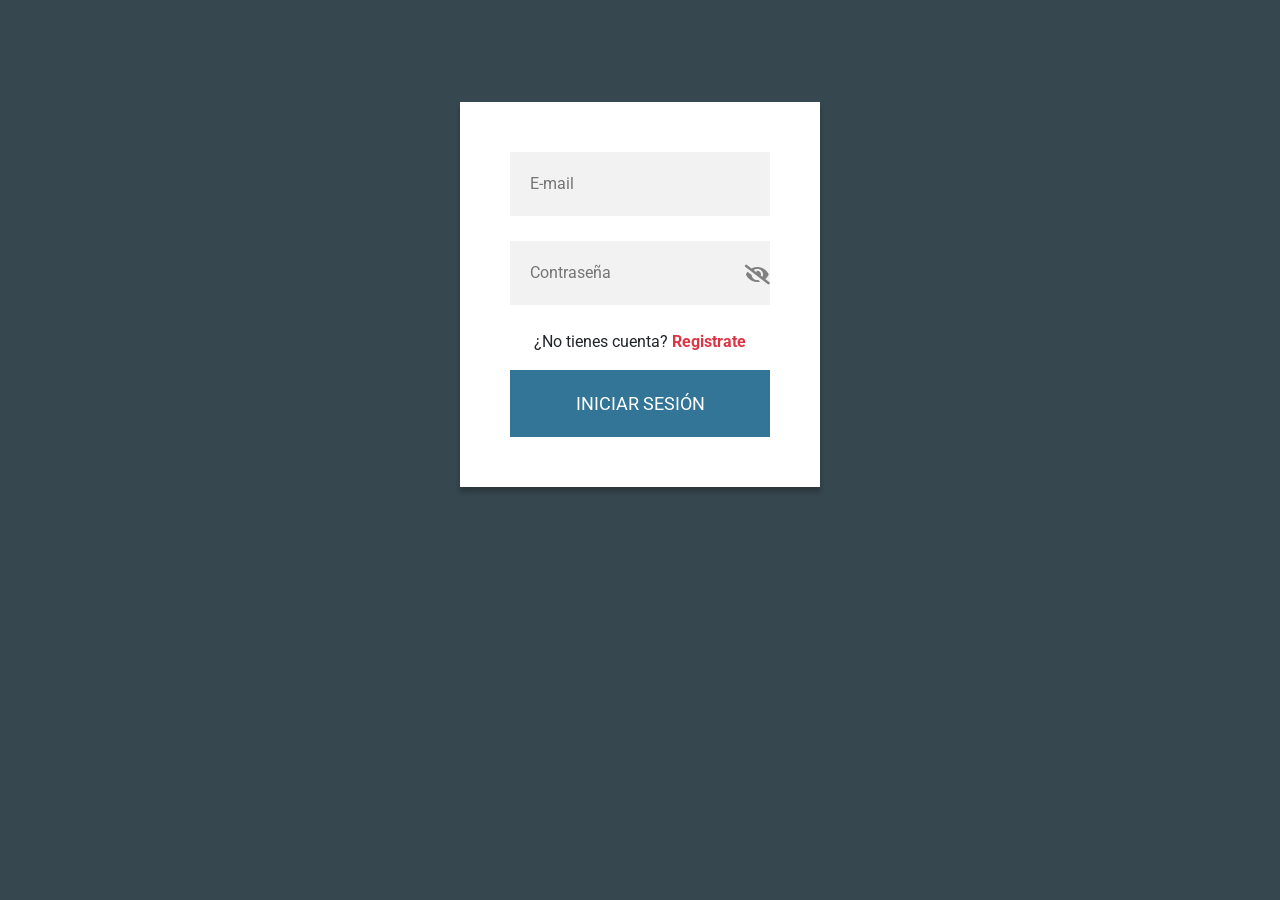
<file: code/login/index.html>
<!DOCTYPE html>
<html lang="es">
<head>
        <meta charset="UTF-8">
        <link rel="stylesheet" href="https://cdn.jsdelivr.net/npm/bootstrap@4.5.3/dist/css/bootstrap.min.css" integrity="sha384-TX8t27EcRE3e/ihU7zmQxVncDAy5uIKz4rEkgIXeMed4M0jlfIDPvg6uqKI2xXr2"
        crossorigin="anonymous">
        <link rel="stylesheet" 
        href="https://use.fontawesome.com/releases/v5.1.0/css/all.css" 
        integrity="sha384-lKuwvrZot6UHsBSfcMvOkWwlCMgc0TaWr+30HWe3a4ltaBwTZhyTEggF5tJv8tbt" 
        crossorigin="anonymous">
       <!-- jQuery and JS bundle w/ Popper.js -->
       <script src="https://code.jquery.com/jquery-3.5.1.slim.min.js" integrity="sha384-DfXdz2htPH0lsSSs5nCTpuj/zy4C+OGpamoFVy38MVBnE+IbbVYUew+OrCXaRkfj"
        crossorigin="anonymous">
       </script>
       <script src="https://cdn.jsdelivr.net/npm/bootstrap@4.5.3/dist/js/bootstrap.bundle.min.js" integrity="sha384-ho+j7jyWK8fNQe+A12Hb8AhRq26LrZ/JpcUGGOn+Y7RsweNrtN/tE3MoK7ZeZDyx"
        crossorigin="anonymous">
       </script>
       <link href="css/login.css" rel="stylesheet" type="text/css" />
        <link rel="stylesheet" href="https://cdnjs.cloudflare.com/ajax/libs/font-awesome/5.15.3/css/all.min.css">
        <script type="text/javascript" src="js/login.js"></script>
        <title>Iniciar sesión</title>
</head>
<body class="align">

        <div class="login-page">
                <div class="form">
                  <form class="login-form" method="POST">
                    <input type="email" id="email" placeholder="E-mail" required minlength="8"/>
                        <div id="show_hide_password">
                                <input type="password" id="password" placeholder="Contraseña" required minlength="8"/>
                                <div class="input-group-addon">
                            <a href=""> <center><i class="fa fa-eye-slash ion-crop field-icon" aria-hidden="true"></i></center> </a>
                          </div>
                        </div>
                        <p>¿No tienes cuenta? <a class="text-danger font-weight-bold" href="signup/">Registrate</a></p>
                    
                    <button type="button" onclick="login()">Iniciar sesión</button>
                  </form> 
                </div>
               
              </div>
              
              <script>
                $(document).ready(function() {
                  $("#show_hide_password a").on('click', function(event) {
                      event.preventDefault();
                      if($('#show_hide_password input').attr("type") == "text"){
                          $('#show_hide_password input').attr('type', 'password');
                          $('#show_hide_password i').addClass( "fa-eye-slash" );
                          $('#show_hide_password i').removeClass( "fa-eye" );
                      }else if($('#show_hide_password input').attr("type") == "password"){
                          $('#show_hide_password input').attr('type', 'text');
                          $('#show_hide_password i').removeClass( "fa-eye-slash" );
                          $('#show_hide_password i').addClass( "fa-eye" );
                      }
                  });
              });
              </script>
              <script async>
                document.body.onload = validateSession();
              </script>
</body>
</html>
</file>
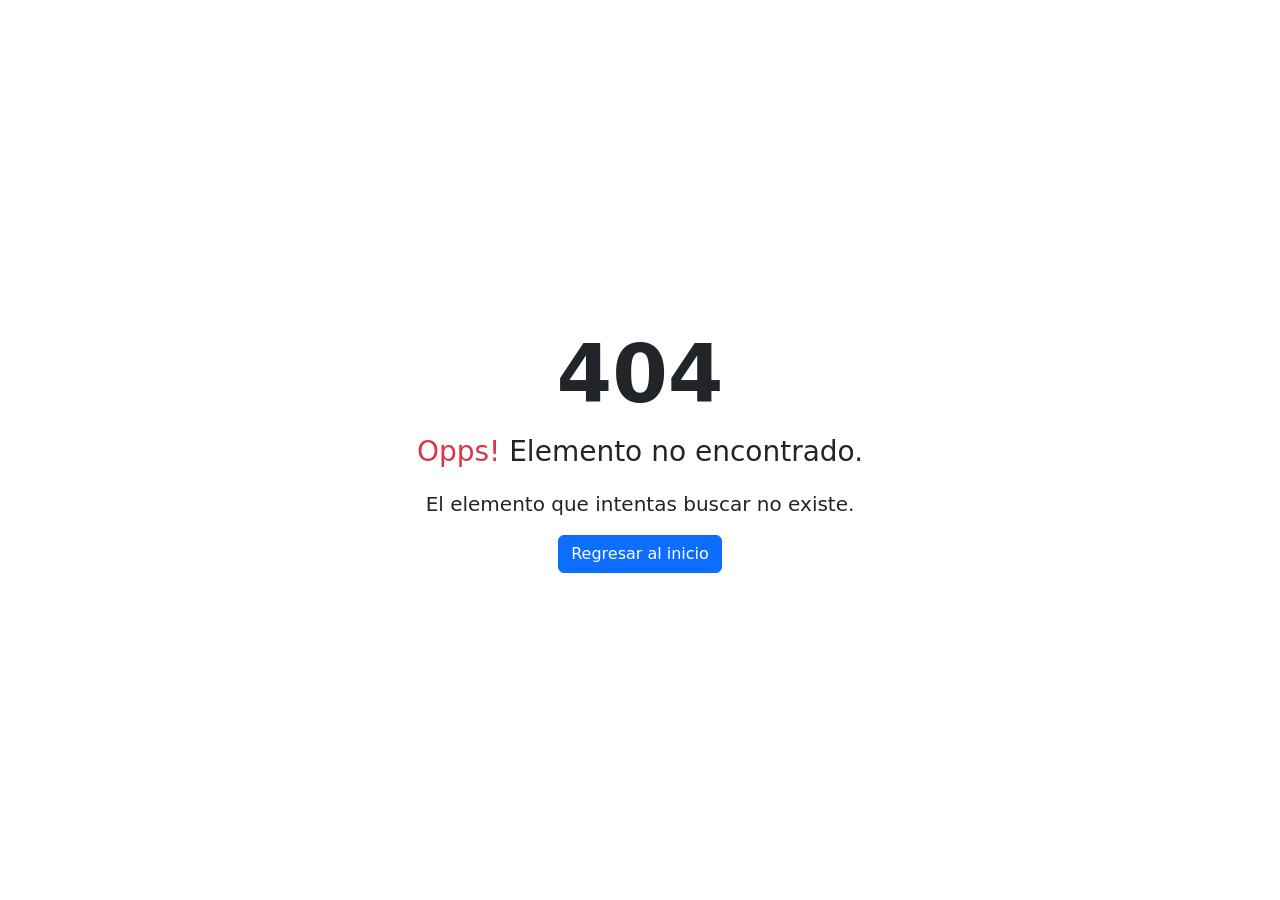
<file: frontEnd/error/index.html>
<!DOCTYPE html>
<html lang="es">
<head>
        <meta charset="UTF-8">
        <meta http-equiv="X-UA-Compatible" content="IE=edge">
        <meta name="viewport" content="width=device-width, initial-scale=1.0">
        <!-- CSS only -->
        <link href="https://cdn.jsdelivr.net/npm/bootstrap@5.2.0-beta1/dist/css/bootstrap.min.css" rel="stylesheet" integrity="sha384-0evHe/X+R7YkIZDRvuzKMRqM+OrBnVFBL6DOitfPri4tjfHxaWutUpFmBp4vmVor" crossorigin="anonymous">
        <!-- JavaScript Bundle with Popper -->
        <script src="https://cdn.jsdelivr.net/npm/bootstrap@5.2.0-beta1/dist/js/bootstrap.bundle.min.js" integrity="sha384-pprn3073KE6tl6bjs2QrFaJGz5/SUsLqktiwsUTF55Jfv3qYSDhgCecCxMW52nD2" crossorigin="anonymous"></script>
        <title>Elemento no encontrado</title>
</head>
<body>
        <div class="d-flex align-items-center justify-content-center vh-100">
                <div class="text-center">
                    <h1 class="display-1 fw-bold">404</h1>
                    <p class="fs-3"> <span class="text-danger">Opps!</span> Elemento no encontrado.</p>
                    <p class="lead">
                        El elemento que intentas buscar no existe.
                      </p>
                    <a href="/" class="btn btn-primary">Regresar al inicio</a>
                </div>
        </div>
</body>
</html>
</file>
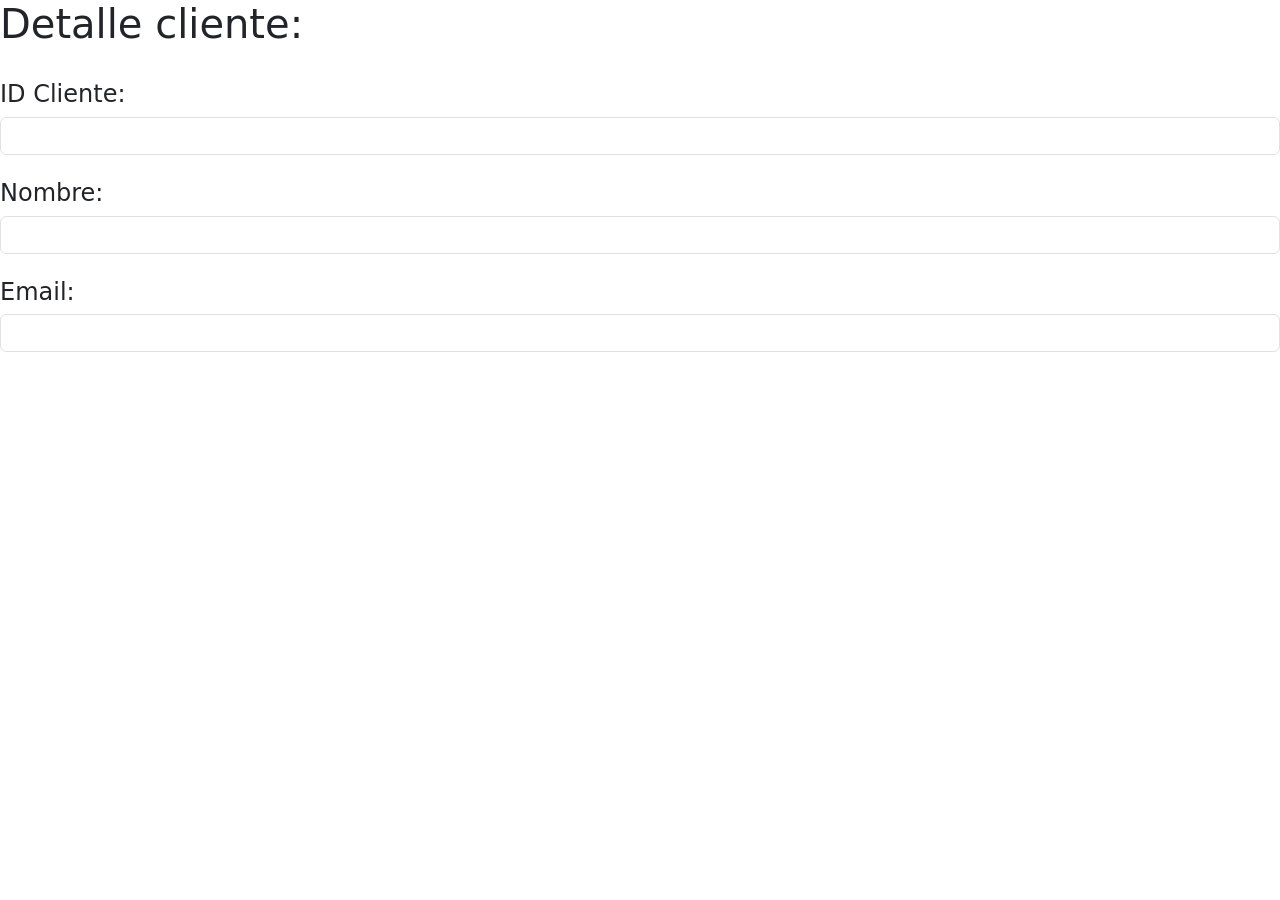
<file: frontEnd/get/index.html>
<!DOCTYPE html>
<html lang="es">
<head>
        <meta charset="UTF-8">
        <meta http-equiv="X-UA-Compatible" content="IE=edge">
        <meta name="viewport" content="width=device-width, initial-scale=1.0">
        <!-- CSS only -->
        <link href="https://cdn.jsdelivr.net/npm/bootstrap@5.2.0-beta1/dist/css/bootstrap.min.css" rel="stylesheet" integrity="sha384-0evHe/X+R7YkIZDRvuzKMRqM+OrBnVFBL6DOitfPri4tjfHxaWutUpFmBp4vmVor" crossorigin="anonymous">
        <!-- JavaScript Bundle with Popper -->
        <script src="https://cdn.jsdelivr.net/npm/bootstrap@5.2.0-beta1/dist/js/bootstrap.bundle.min.js" integrity="sha384-pprn3073KE6tl6bjs2QrFaJGz5/SUsLqktiwsUTF55Jfv3qYSDhgCecCxMW52nD2" crossorigin="anonymous"></script>
        <script type="text/javascript" src="js/get_cliente.js"></script>
        <title>Detalle cliente</title>
</head>
<body>
        <h1>Detalle cliente:</h1>
        <br>
        <form action="">
                <div class="form-group">
                        <label for="id_cliente" class="h4">ID Cliente:</label><br>
                        <input type="text" class="form-control" id="id_cliente" readonly> <br>
                        <label for="nombre" class="h4">Nombre:</label><br>
                        <input type="text" class="form-control" id="nombre" readonly> <br>
                        <label for="email" class="h4">Email:</label><br>
                        <input type="email" class="form-control" id="email" readonly>
                </div>
        </form>
        <br>
        <div>
                <script async>
                        document.body.onload = getCliente();
                </script>
        </div>
</body>
</html>
</file>
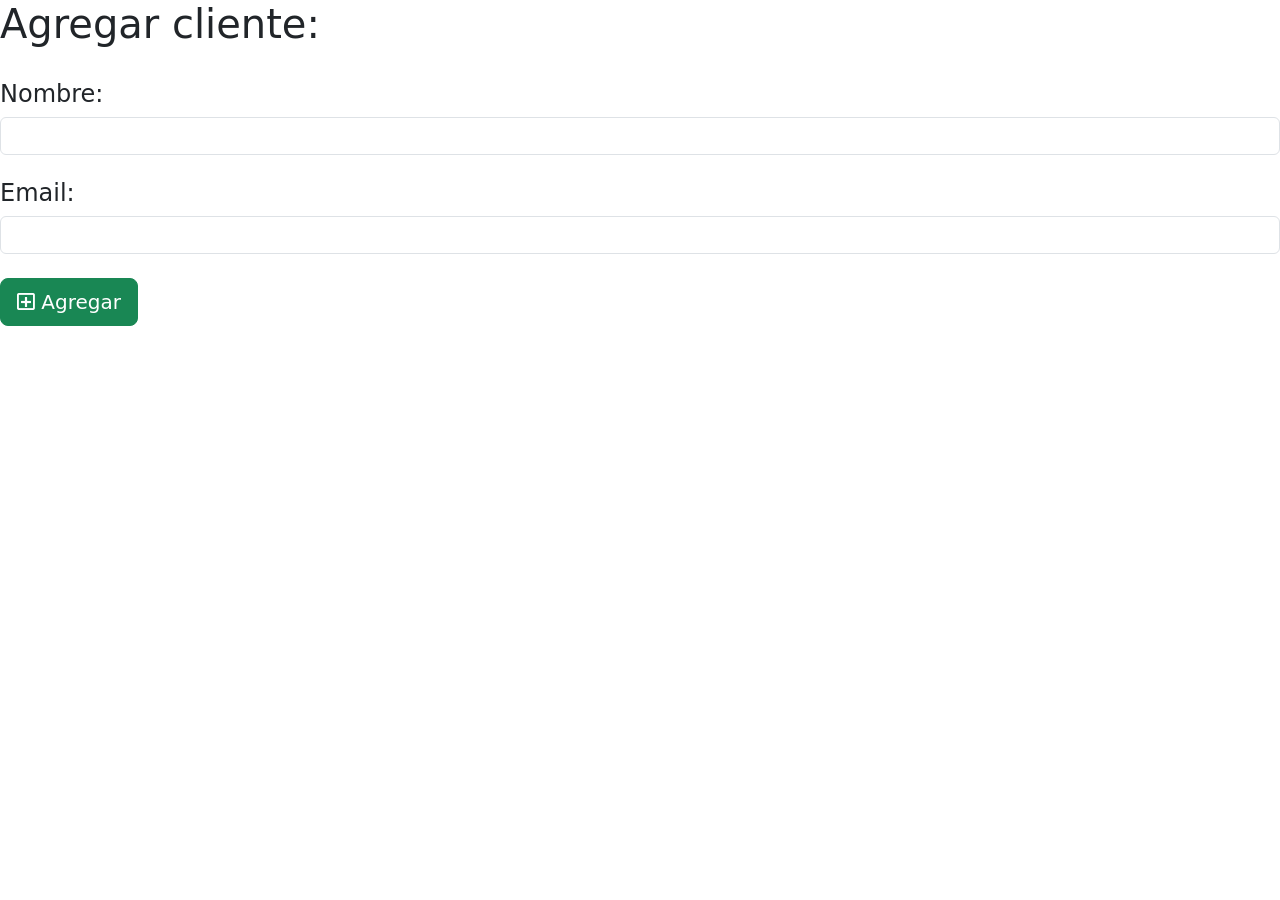
<file: frontEnd/post/index.html>
<!DOCTYPE html>
<html lang="es">
<head>
        <meta charset="UTF-8">
        <meta http-equiv="X-UA-Compatible" content="IE=edge">
        <meta name="viewport" content="width=device-width, initial-scale=1.0">
        <!-- CSS only -->
        <link href="https://cdn.jsdelivr.net/npm/bootstrap@5.2.0-beta1/dist/css/bootstrap.min.css" rel="stylesheet" integrity="sha384-0evHe/X+R7YkIZDRvuzKMRqM+OrBnVFBL6DOitfPri4tjfHxaWutUpFmBp4vmVor" crossorigin="anonymous">
        <!-- JavaScript Bundle with Popper -->
        <script src="https://cdn.jsdelivr.net/npm/bootstrap@5.2.0-beta1/dist/js/bootstrap.bundle.min.js" integrity="sha384-pprn3073KE6tl6bjs2QrFaJGz5/SUsLqktiwsUTF55Jfv3qYSDhgCecCxMW52nD2" crossorigin="anonymous"></script>
        <link rel="stylesheet" href="https://cdnjs.cloudflare.com/ajax/libs/font-awesome/5.15.3/css/all.min.css">
        <script type="text/javascript" src="js/post_cliente.js"></script>
        <title>Agregar cliente</title>
</head>
<body>
        <h1>Agregar cliente:</h1>
        <br>
        <form action="">
                <div class="form-group">
                        <label for="nombre" class="h4">Nombre:</label><br>
                        <input type="text" class="form-control" id="nombre"> <br>
                        <label for="email" class="h4">Email:</label><br>
                        <input type="email" class="form-control" id="email"><br>
                        <button type="button" class="btn btn-success btn-lg h2" onclick="post_cliente()"><i class="far fa-plus-square"></i>  Agregar</button>
                </div>
        </form>
        <br>
</body>
</html>
</file>
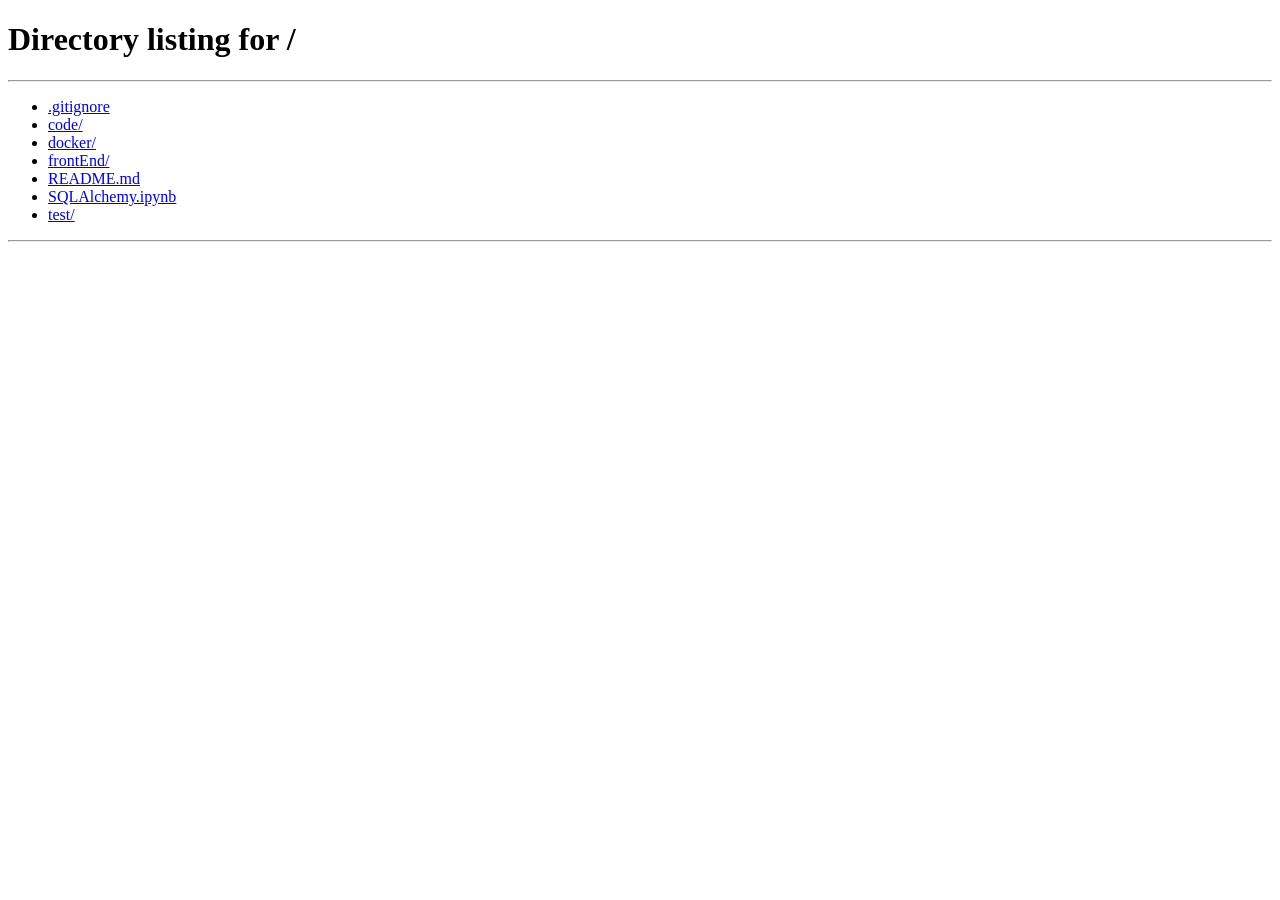
<file: code/login/home/index.html>
<!DOCTYPE html>
<html lang="es">

<head>
        <meta charset="UTF-8">
	<link href="//maxcdn.bootstrapcdn.com/bootstrap/3.3.0/css/bootstrap.min.css" rel="stylesheet" id="bootstrap-css">
	<script src="//maxcdn.bootstrapcdn.com/bootstrap/3.3.0/js/bootstrap.min.js">

	</script>
	<script src="//code.jquery.com/jquery-1.11.1.min.js">

	</script>
	<link href="https://cdn.jsdelivr.net/npm/bootstrap@5.0.1/dist/css/bootstrap.min.css" rel="stylesheet" integrity="sha384-+0n0xVW2eSR5OomGNYDnhzAbDsOXxcvSN1TPprVMTNDbiYZCxYbOOl7+AMvyTG2x"
	 crossorigin="anonymous">
	<link rel="stylesheet" href="https://cdnjs.cloudflare.com/ajax/libs/font-awesome/5.15.3/css/all.min.css">
	<script src="https://code.jquery.com/jquery-3.2.1.slim.min.js" integrity="sha384-KJ3o2DKtIkvYIK3UENzmM7KCkRr/rE9/Qpg6aAZGJwFDMVNA/GpGFF93hXpG5KkN"
	 crossorigin="anonymous"></script>
        <script type="text/javascript" src="js/get_clientes.js"></script>
        <script type="text/javascript" src="js/delete_cliente.js"></script>
	<link href="css/style.css" rel="stylesheet" type="text/css" />
        <script type="text/javascript" src="js/get.js"></script>

	<title>Inicio</title>	
</head>

<body>
	<div id="derecha">
		<nav>
			<ul id="menu">
				<li><a type="button" style="font-size: 45px !Important;"><i class="fas fa-user-check"></i></a>
            <ul>
              <li><button type="button" class="btn btn-outline-success" style="font-size: 16px !Important;" onclick="logout()">Cerrar sesión</button></li>
            </ul>  
          </li>
        </ul>
      </nav>
</div>
	
	<div class="container">
		<div class="row">
			<hr/>

				<div id="wrapper">
					<!-- Sidebar -->
					<div id="sidebar-wrapper">
						<ul class="sidebar-nav" style="margin-left:0;">
							<li class="sidebar-brand">
								<a href="#menu-toggle" id="menu-toggle" style="margin-top:20px;float:right;"> <i class="fas fa-bars" style="font-size: 28px !Important;" aria-hidden="true" aria-hidden="true"></i> 
                </li>
                <li>
                    <a href="#"><i class="fas fa-home" aria-hidden="true" style="font-size: 20px !Important;"></i> <span style="margin-left:20px; font-size:16.5px !Important;">Inicio</span></a>
                </li>
            </ul>
        </div>
        <div id="page-content-wrapper">
                        </div>
						<div class="container-fluid">
                <div class="row">
                    <div class="container">           
    <script>
    $("#menu-toggle").click(function(e) {
        e.preventDefault();
        $("#wrapper").toggleClass("toggled");
    });
    </script>
                        <br><br>
                        <h1 style="font-size:40px" id="email_info"></h1>
                        <br>

                        <div>
                                <br>
                                <h1 class="text-center">Listado de Clientes:</h1>
                                <br>
                        
                                    <label for="input_id_cliente" class="h4">ID Cliente: </label>
                                    <input type="number" id="input_id_cliente" required>
                                    <input type = "button" class="btn btn-success" onclick = "getClienteByID()" value = "Buscar">
                        
                                <br> </br>
                                <a href="post/" class="btn btn-primary btn-lg h2"><i class="far fa-plus-square"></i>  Agregar cliente</a>
                                <table id="tabla_clientes" class="table table-striped table-hover text-center">
                                </table>
                                <div id="alert">
                        
                                </div>
                                <script async>
                                  document.body.onload = get();
                                </script>
                                <script async>
                                    document.body.onload = getClientes(0);
                                </script>
                        </div>
	                </div>
                </div>
        </body>
</html>
</file>
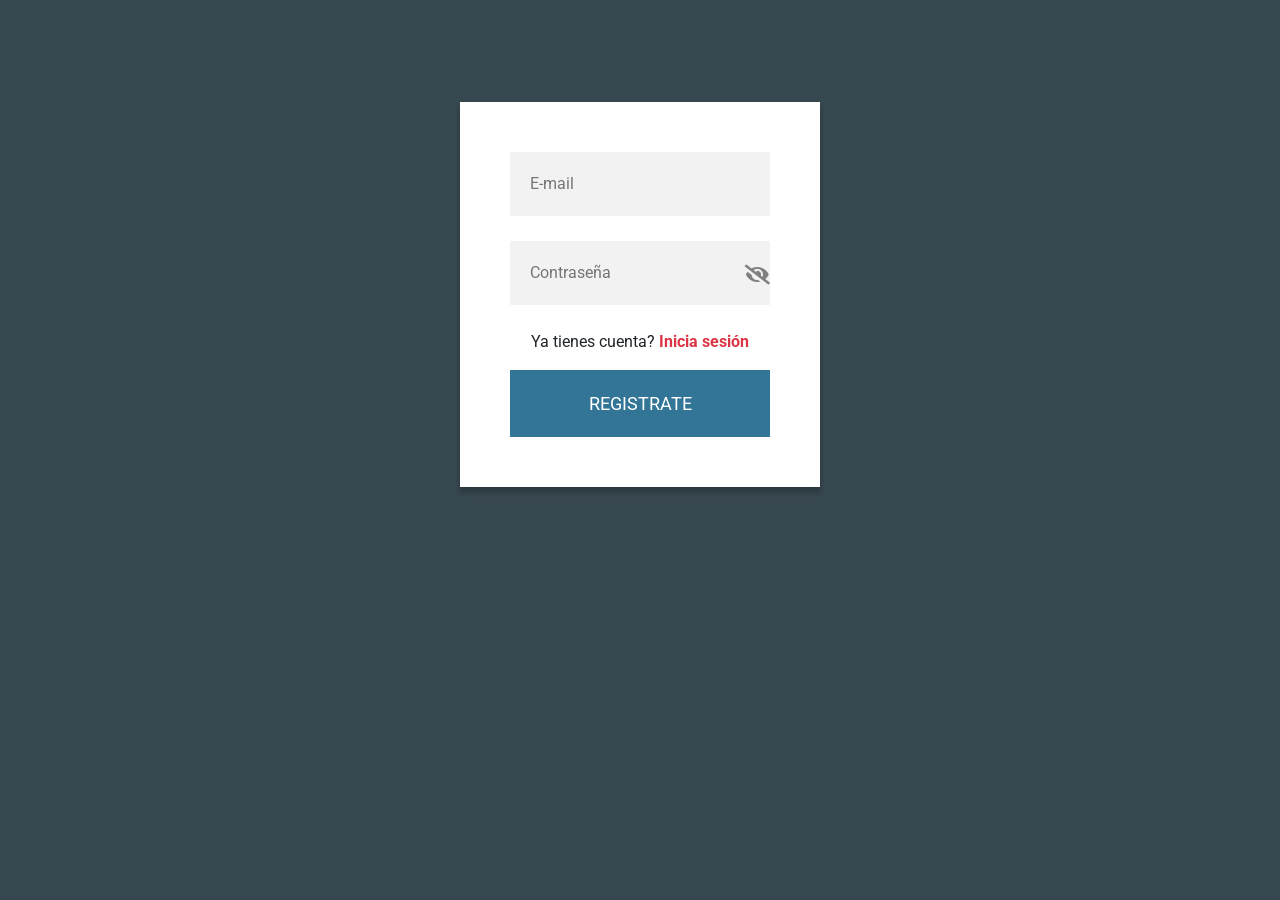
<file: code/login/signup/index.html>
<!DOCTYPE html>
<html lang="es">
<head>
        <meta charset="UTF-8">
        <link rel="stylesheet" href="https://cdn.jsdelivr.net/npm/bootstrap@4.5.3/dist/css/bootstrap.min.css" integrity="sha384-TX8t27EcRE3e/ihU7zmQxVncDAy5uIKz4rEkgIXeMed4M0jlfIDPvg6uqKI2xXr2"
        crossorigin="anonymous">
        <link rel="stylesheet" 
        href="https://use.fontawesome.com/releases/v5.1.0/css/all.css" 
        integrity="sha384-lKuwvrZot6UHsBSfcMvOkWwlCMgc0TaWr+30HWe3a4ltaBwTZhyTEggF5tJv8tbt" 
        crossorigin="anonymous">
       <!-- jQuery and JS bundle w/ Popper.js -->
       <script src="https://code.jquery.com/jquery-3.5.1.slim.min.js" integrity="sha384-DfXdz2htPH0lsSSs5nCTpuj/zy4C+OGpamoFVy38MVBnE+IbbVYUew+OrCXaRkfj"
        crossorigin="anonymous">
       </script>
       <script src="https://cdn.jsdelivr.net/npm/bootstrap@4.5.3/dist/js/bootstrap.bundle.min.js" integrity="sha384-ho+j7jyWK8fNQe+A12Hb8AhRq26LrZ/JpcUGGOn+Y7RsweNrtN/tE3MoK7ZeZDyx"
        crossorigin="anonymous">
       </script>
       <link href="../css/login.css" rel="stylesheet" type="text/css" />
        <link rel="stylesheet" href="https://cdnjs.cloudflare.com/ajax/libs/font-awesome/5.15.3/css/all.min.css">
        <script type="text/javascript" src="js/signup.js"></script>
        <title>Registro</title>
</head>
<body class="align">

        <div class="login-page">
                <div class="form">
                  <form class="login-form" method="POST">
                    <input type="email" id="email" placeholder="E-mail" required minlength="8"/>
                        <div id="show_hide_password">
                                <input type="password" id="password" placeholder="Contraseña" required minlength="6"/>
                                <div class="input-group-addon">
                            <a href=""> <center><i class="fa fa-eye-slash ion-crop field-icon" aria-hidden="true"></i></center> </a>
                          </div>
                        </div>
                        <p>Ya tienes cuenta? <a class="text-danger font-weight-bold" href="/">Inicia sesión</a></p>
                    
                    <button type="button" onclick="signup()">Registrate</button>
                  </form> 
                </div>
               
              </div>
              
              <script>
                $(document).ready(function() {
                  $("#show_hide_password a").on('click', function(event) {
                      event.preventDefault();
                      if($('#show_hide_password input').attr("type") == "text"){
                          $('#show_hide_password input').attr('type', 'password');
                          $('#show_hide_password i').addClass( "fa-eye-slash" );
                          $('#show_hide_password i').removeClass( "fa-eye" );
                      }else if($('#show_hide_password input').attr("type") == "password"){
                          $('#show_hide_password input').attr('type', 'text');
                          $('#show_hide_password i').removeClass( "fa-eye-slash" );
                          $('#show_hide_password i').addClass( "fa-eye" );
                      }
                  });
              });
              </script>
                <script async>
                        document.body.onload = validateSession();
                </script>
</body>
</html>
</file>
<file: code/login/css/login.css>
@import url(https://fonts.googleapis.com/css?family=Roboto:300);

.login-page {
  width: 360px;
  padding: 8% 0 0;
  margin: auto;
}
.form {
  position: relative;
  z-index: 1;
  background: #FFFFFF;
  max-width: 360px;
  margin: 0 auto 100px;
  padding: 50px;
  text-align: center;
  box-shadow: 0 0 0px 0 rgba(0, 0, 0, 0.2), 0 5px 5px 0 rgba(0, 0, 0, 0.24);
}
.form input {
  font-family: "Roboto", sans-serif;
  outline: 0;
  background: #f2f2f2;
  width: 100%;
  border: 0;
  margin: 0 0 25px;
  padding: 20px;
  box-sizing: border-box;
  font-size: 16px;
}
.form button {
  font-family: "Roboto", sans-serif;
  text-transform: uppercase;
  outline: 0;
  background: rgb(51, 117, 150);
  width: 100%;
  border: 0;
  padding: 20px;
  color: #FFFFFF;
  font-size: 18px;
  -webkit-transition: all 0.3 ease;
  transition: all 0.3 ease;
  cursor: pointer;
}
.form button:hover,.form button:active,.form button:focus {
  background: #37474F;
}
.form .message {
  margin: 15px 0 0;
  color: #b3b3b3;
  font-size: 12px;
}
.form .message a {
  color: rgb(76, 78, 175);
  text-decoration: none;
}
.form .register-form {
  display: none;
}
.container {
  position: relative;
  z-index: 1;
  max-width: 300px;
  margin: 0 auto;
}
.container:before, .container:after {
  content: "";
  display: block;
  clear: both;
}
.container .info {
  margin: 50px auto;
  text-align: center;
}
.container .info h1 {
  margin: 0 0 15px;
  padding: 0;
  font-size: 36px;
  font-weight: 300;
  color: #1a1a1a;
}
.container .info span {
  color: #4d4d4d;
  font-size: 12px;
}
.container .info span a {
  color: #000000;
  text-decoration: none;
}
.container .info span .fa {
  color: #EF3B3A;
}
body {
  background: #37474F; /* fallback for old browsers */
  background: -webkit-linear-gradient(right, #37474F, #37474F);
  background: -moz-linear-gradient(right, #37474F, #37474F);
  background: -o-linear-gradient(right, #37474F, #37474F);
  background: linear-gradient(to left, #37474F, #37474F);
  font-family: "Roboto", sans-serif;
  -webkit-font-smoothing: antialiased;
  -moz-osx-font-smoothing: grayscale;      
}

.field-icon {
  float: right;
  margin-left: -25px;
  margin-top: -65px;
  position: relative;
  z-index: 2;
  color: grey;
  font-size: 20px;
}
</file>
<file: code/login/home/css/style.css>
@import url('https://fonts.googleapis.com/css?family=Roboto:300,400,400i,500');

html {
  margin:0; 
  padding:0; 
  height:100%; 
  position: relative;
}

body {
    overflow-x: hidden;
	font-family: 'Roboto', sans-serif;
  	font-size: 16px;
	padding-bottom: 70px;
	margin:0; 
	padding:0; 
	height:100%; 
 }

footer {
	position: absolute;
	left:0px;
	bottom:0px;
	height:65px;
	width:100%;
	background:black;
}

/* Toggle Styles */

#wrapper {
    padding-left: 0;
    -webkit-transition: all 0.6s ease;
    -moz-transition: all 0.6s ease;
    -o-transition: all 0.6s ease;
    transition: all 0.6s ease;    
}

#wrapper.toggled {
    padding-left: 200px;
}

#sidebar-wrapper {
    z-index: 1000;
    position: fixed;
    left: 250px;
    
    width: 0;
    height: 100%;
    margin-left: -250px;
    overflow-y: auto;
    background-color:#263238 !Important;
   
    -webkit-transition: all 0.5s ease;
    -moz-transition: all 0.5s ease;
    -o-transition: all 0.5s ease;
    transition: all 0.5s ease;
}

#wrapper.toggled #sidebar-wrapper {
    width: 0;
}

#page-content-wrapper {
    width: 100%;
    position: absolute;
    padding: 10px;
}

#wrapper.toggled #page-content-wrapper {
    position: absolute;
    margin-left:-250px;
}

/* Sidebar Styles */

.sidebar-nav {
    position: absolute;
    top: 0;
    right: 15px;
    width: 200px;
    margin: 0;
    padding: 0;
    list-style: none;
}

.sidebar-nav li {
    text-indent: 20px;
    line-height: 40px;
}

.sidebar-nav li a {
    display: block;
    text-decoration: none;
    color: #999999;
}

.sidebar-nav li a:hover {
    text-decoration: none;
    color: #fff;
    background: #37474F;
}

.sidebar-nav li a:active,
.sidebar-nav li a:focus {
    text-decoration: none;
}

.sidebar-nav > .sidebar-brand {
    height: 65px;
    font-size: 18px;
    line-height: 60px;
}

.sidebar-nav > .sidebar-brand a {
    color: #999999;
}

.sidebar-nav > .sidebar-brand a:hover {
    color: #fff;
    background: none;
}

@media(min-width:768px) {
    #wrapper {
        padding-left: 220px;
    }

    #wrapper.toggled {
        padding-left: 0;
    }

    #sidebar-wrapper {
        width: 200px;
    }

    #wrapper.toggled #sidebar-wrapper {
        width: 40px;
        
        
    }

#wrapper.toggled span {
        visibility:hidden;
        
    }
  #wrapper.toggled   i {
 float:right;
 } 

    #page-content-wrapper {
        padding: 20px;
        position: relative;
    }

    #wrapper.toggled #page-content-wrapper {
        position: relative;
        margin-right: 0;
    }
}


@media(max-width:414px) {

#wrapper.toggled #page-content-wrapper {
    position: absolute;
    margin-right:60px;
}

#wrapper.toggled {
    padding-right: 60px;
}

 #wrapper {
        padding-left: 20px;
    }

    #wrapper.toggled {
        padding-left: 0;
    }

    #sidebar-wrapper {
        width: 50px;
    }

    #wrapper.toggled #sidebar-wrapper {
        width: 140px;
        
        
    }
    
    #wrapper.toggled span {
        visibility:visible;
        position:relative;
        left:70px;
        bottom:13px;
        
    }

#wrapper span {
        visibility:hidden;
        
    }
  #wrapper.toggled   i {
 float:right;
 } 
 
  #wrapper   i {
 float:right;
 } 

    #page-content-wrapper {
        padding: 5px;
        position: relative;
    }

    #wrapper.toggled #page-content-wrapper {
        position: relative;
        margin-right: 0;
    }
}

#contenedor-pie {
width: 100%;
background: #CCC;
position: absolute;
bottom: 0 !important;
bottom: -1px;
height: 40px;
}

footer {
  position: absolute;
  bottom: 10;
  width: 100%;
  color: white;
}

#derecha {
	position: absolute;
            top: -10px;
            right: 40px;
            font-size: 13px;
}

ul{
  list-style: none;
}

#menu li>a{
  background-color: transparent;
  color: green;
  padding: 10px;
  display: block;
  text-decoration: none;
  min-width: 100px;
}

#menu>li{
  float: left;
  text-align:center
}
#menu>li>ul{
  display: none;
}
#menu>li:hover>ul {
  display:block;
}
</file>
